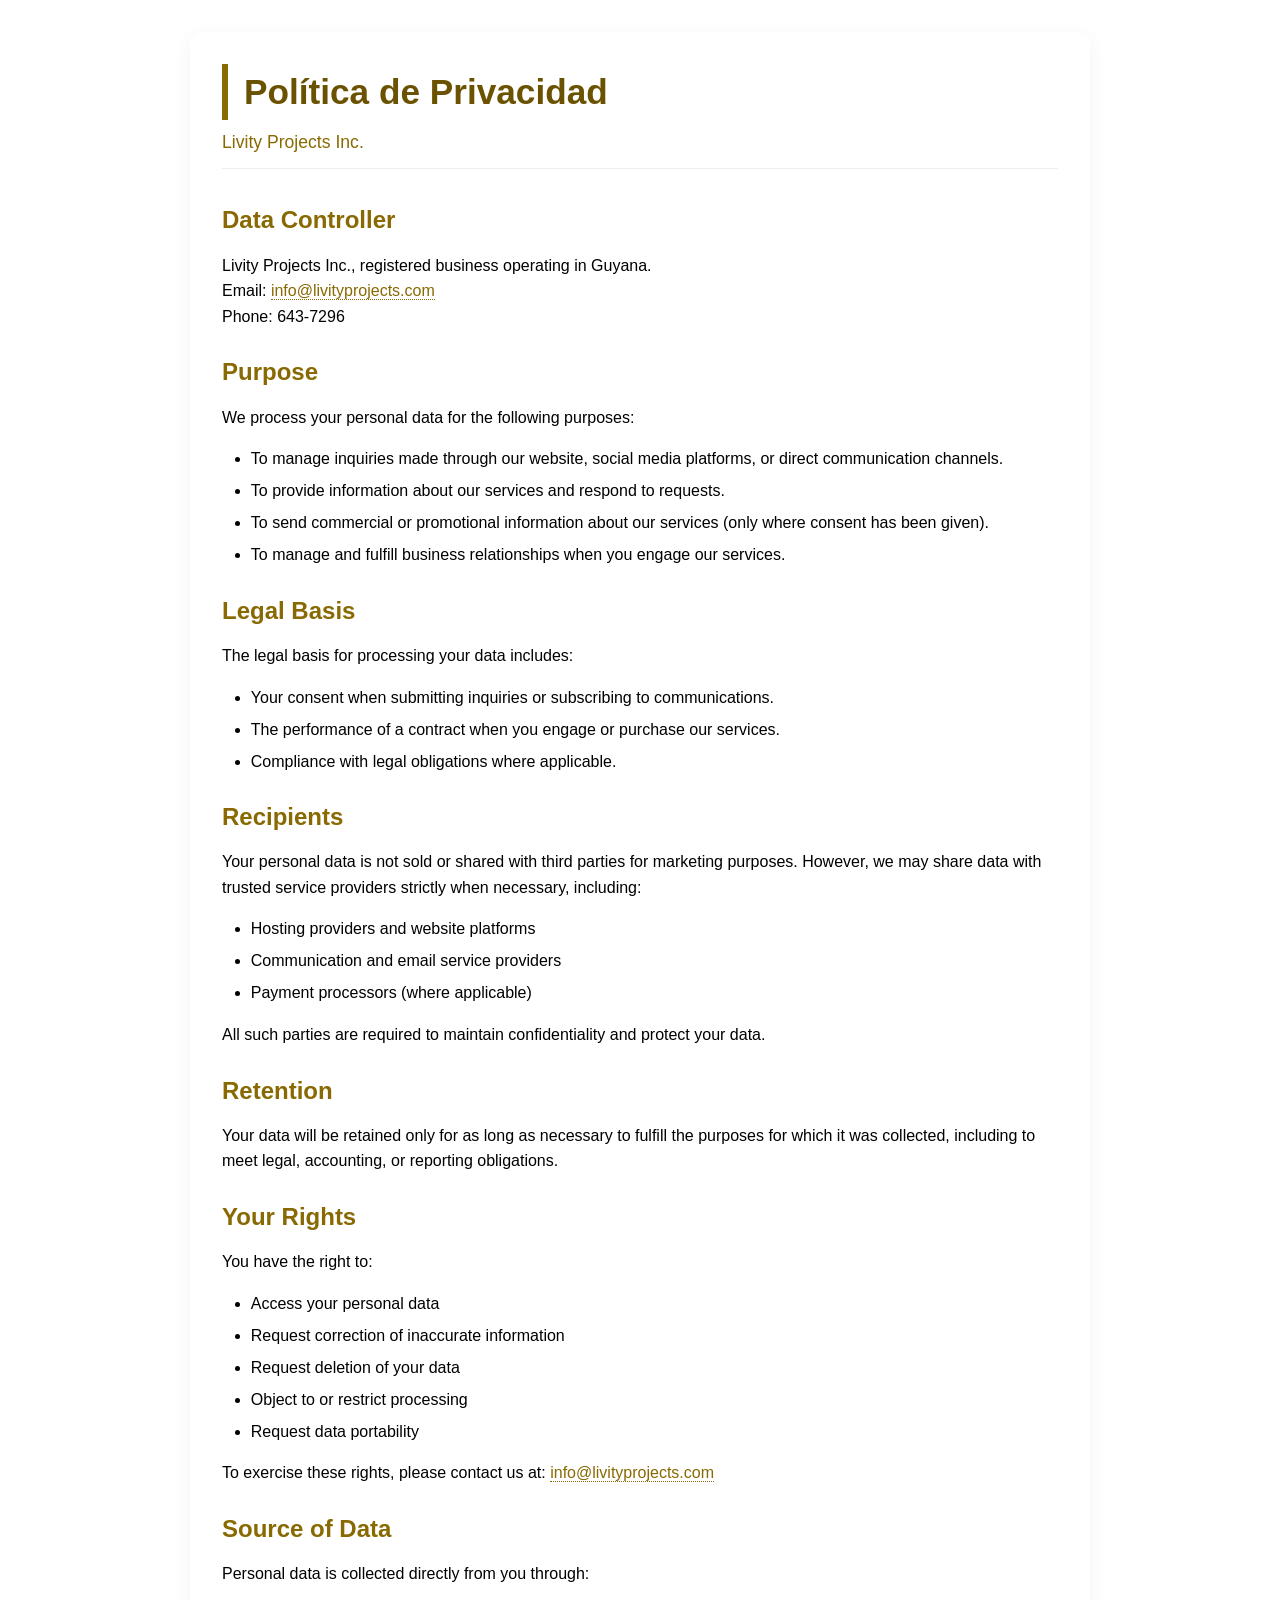
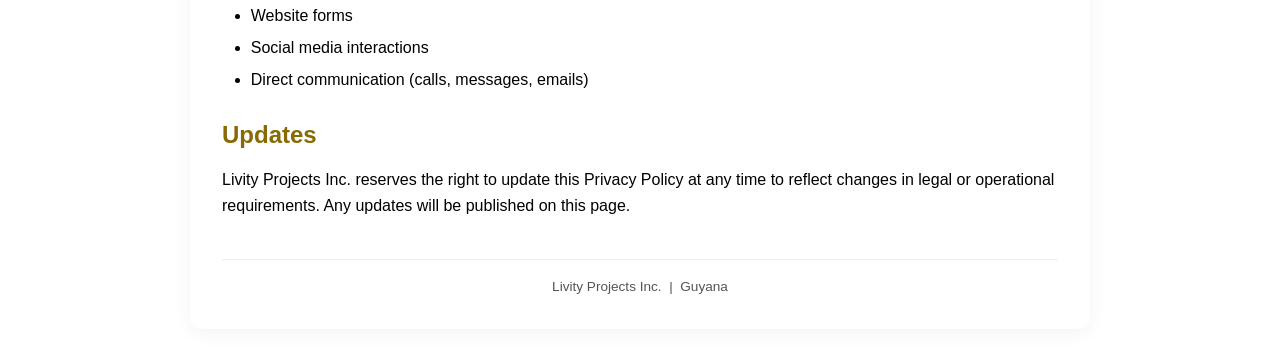
<file: privacyPolicy.html>
<!DOCTYPE html>
<html lang="es">
<head>
  <!-- Google tag (gtag.js) -->
  <script async src="https://www.googletagmanager.com/gtag/js?id=AW-18135400951"></script>
  <script>
    window.dataLayer = window.dataLayer || [];
    function gtag(){dataLayer.push(arguments);}
    gtag('js', new Date());
    gtag('config', 'AW-18135400951');
  </script>
  <meta charset="UTF-8">
  <meta name="viewport" content="width=device-width, initial-scale=1.0">
  <title>Política de Privacidad | Livity Projects Inc.</title>
  <style>
    * {
      margin: 0;
      padding: 0;
      box-sizing: border-box;
    }
    body {
      background-color: #ffffff;
      font-family: 'Segoe UI', Tahoma, Geneva, Verdana, sans-serif;
      color: #000000;
      line-height: 1.6;
      padding: 2rem 1rem;
    }
    .container {
      max-width: 900px;
      margin: 0 auto;
      background: #ffffff;
      border-radius: 12px;
      box-shadow: 0 4px 20px rgba(0,0,0,0.05);
      padding: 2rem;
    }
    h1 {
      font-size: 2.2rem;
      color: #6b5201;
      border-left: 6px solid #886902;
      padding-left: 1rem;
      margin-bottom: 0.5rem;
    }
    .subhead {
      font-size: 1.1rem;
      color: #886902;
      margin-bottom: 2rem;
      border-bottom: 1px solid #eee;
      padding-bottom: 0.75rem;
    }
    h2 {
      font-size: 1.5rem;
      color: #886902;
      margin: 1.5rem 0 0.8rem 0;
      font-weight: 600;
    }
    h3 {
      font-size: 1.2rem;
      color: #6b5201;
      margin: 1.2rem 0 0.5rem 0;
    }
    p { margin-bottom: 1rem; }
    ul, ol { margin: 0.8rem 0 1rem 1.8rem; }
    li { margin-bottom: 0.4rem; }
    a {
      color: #886902;
      text-decoration: none;
      border-bottom: 1px dotted #886902;
    }
    a:hover {
      color: #6b5201;
      border-bottom: 1px solid #6b5201;
    }
    .footer-note {
      margin-top: 2.5rem;
      padding-top: 1rem;
      font-size: 0.85rem;
      text-align: center;
      border-top: 1px solid #eee;
      color: #555;
    }
    @media (max-width: 600px) {
      .container { padding: 1.5rem; }
      h1 { font-size: 1.8rem; }
      h2 { font-size: 1.3rem; }
    }
  </style>
</head>
<body>
<div class="container">
  <h1>Política de Privacidad</h1>
  <div class="subhead">Livity Projects Inc.</div>

  <h2>Data Controller</h2>
  <p>Livity Projects Inc., registered business operating in Guyana.<br>
  Email: <a href="mailto:info@livityprojects.com">info@livityprojects.com</a><br>
  Phone: 643-7296</p>

  <h2>Purpose</h2>
  <p>We process your personal data for the following purposes:</p>
  <ul>
    <li>To manage inquiries made through our website, social media platforms, or direct communication channels.</li>
    <li>To provide information about our services and respond to requests.</li>
    <li>To send commercial or promotional information about our services (only where consent has been given).</li>
    <li>To manage and fulfill business relationships when you engage our services.</li>
  </ul>

  <h2>Legal Basis</h2>
  <p>The legal basis for processing your data includes:</p>
  <ul>
    <li>Your consent when submitting inquiries or subscribing to communications.</li>
    <li>The performance of a contract when you engage or purchase our services.</li>
    <li>Compliance with legal obligations where applicable.</li>
  </ul>

  <h2>Recipients</h2>
  <p>Your personal data is not sold or shared with third parties for marketing purposes. However, we may share data with trusted service providers strictly when necessary, including:</p>
  <ul>
    <li>Hosting providers and website platforms</li>
    <li>Communication and email service providers</li>
    <li>Payment processors (where applicable)</li>
  </ul>
  <p>All such parties are required to maintain confidentiality and protect your data.</p>

  <h2>Retention</h2>
  <p>Your data will be retained only for as long as necessary to fulfill the purposes for which it was collected, including to meet legal, accounting, or reporting obligations.</p>

  <h2>Your Rights</h2>
  <p>You have the right to:</p>
  <ul>
    <li>Access your personal data</li>
    <li>Request correction of inaccurate information</li>
    <li>Request deletion of your data</li>
    <li>Object to or restrict processing</li>
    <li>Request data portability</li>
  </ul>
  <p>To exercise these rights, please contact us at: <a href="mailto:info@livityprojects.com">info@livityprojects.com</a></p>

  <h2>Source of Data</h2>
  <p>Personal data is collected directly from you through:</p>
  <ul>
    <li>Website forms</li>
    <li>Social media interactions</li>
    <li>Direct communication (calls, messages, emails)</li>
  </ul>

  <h2>Updates</h2>
  <p>Livity Projects Inc. reserves the right to update this Privacy Policy at any time to reflect changes in legal or operational requirements. Any updates will be published on this page.</p>

  <div class="footer-note">
    Livity Projects Inc. &nbsp;|&nbsp; Guyana
  </div>
</div>
</body>
</html>
</file>
